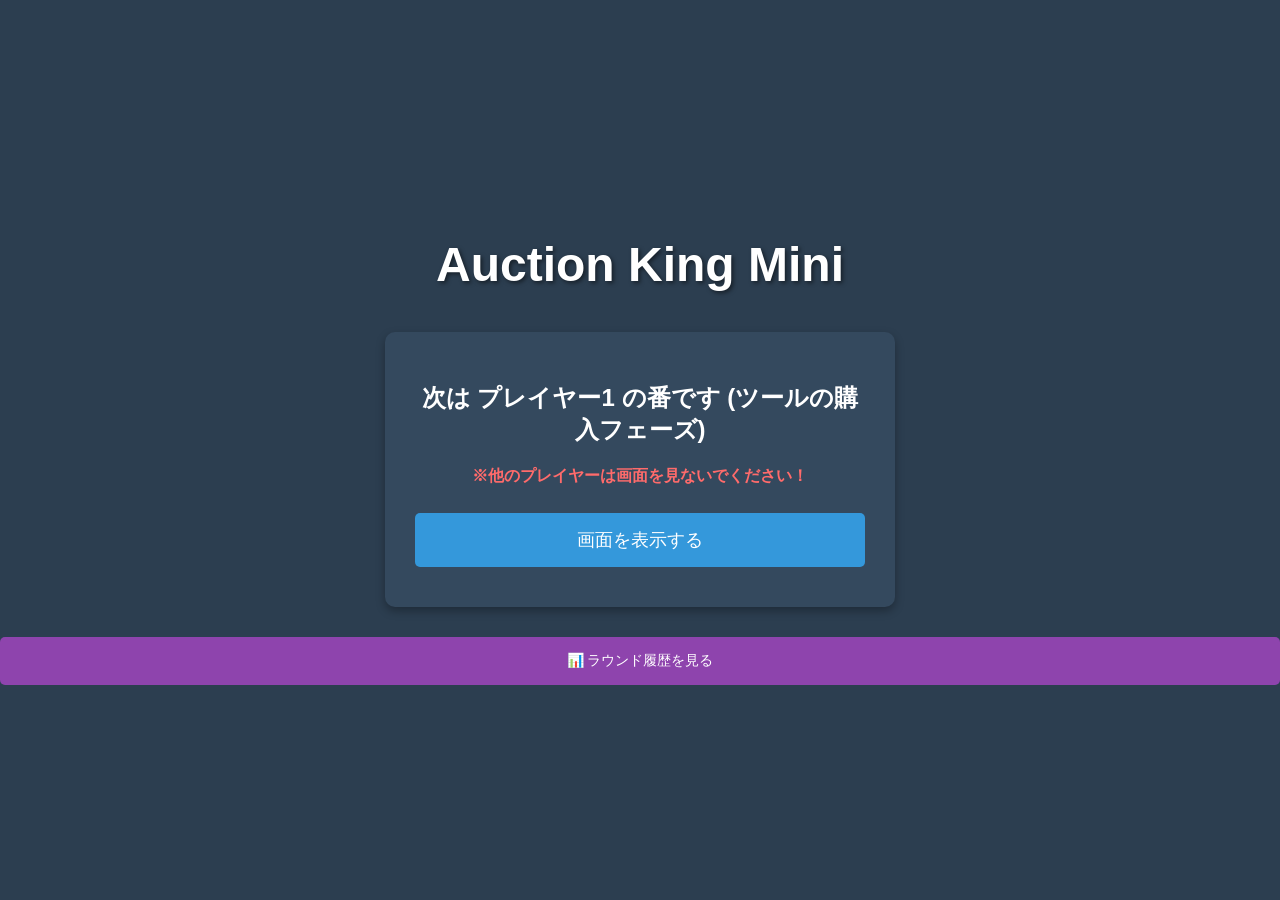
<file: auction/index.html>
<!DOCTYPE html>
<html lang="ja">
<head>
    <meta charset="UTF-8">
    <meta name="viewport" content="width=device-width, initial-scale=1.0">
    <title>オークションキング・プロトタイプ</title>
    <link rel="stylesheet" href="style.css">
</head>
<body>

    <h1>Auction King Mini</h1>

    <div id="screen-shop" class="card hidden" style="max-width: 600px;">
        <h2 id="shop-title">ツール購入フェーズ</h2>
        <p id="shop-budget" style="font-size: 1.2em; color: #2ecc71; font-weight: bold;">現在の予算: $--</p>
        <p style="font-size: 12px; color: #666; margin-bottom: 20px;">※最大3つまで所持できます（1ラウンドに使えるのは1つだけ）</p>

        <div style="display: flex; flex-direction: column; gap: 15px; text-align: left;">
            
            <details open style="background: #f8f9fa; border-radius: 8px; border-left: 5px solid #3498db; overflow: hidden;">
                <summary style="padding: 15px; font-size: 16px; color: #2980b9; font-weight: bold; cursor: pointer; outline: none;">
                    📐 サイズスキャナー（形状の特定）
                </summary>
                <div id="shop-cat-size" style="padding: 0 15px 15px 15px; display: grid; grid-template-columns: repeat(auto-fit, minmax(130px, 1fr)); gap: 10px;"></div>
            </details>

            <details style="background: #f8f9fa; border-radius: 8px; border-left: 5px solid #e67e22; overflow: hidden;">
                <summary style="padding: 15px; font-size: 16px; color: #d35400; font-weight: bold; cursor: pointer; outline: none;">
                    💎 レア度チェッカー（価値のヒント）
                </summary>
                <div id="shop-cat-rarity" style="padding: 0 15px 15px 15px; display: grid; grid-template-columns: repeat(auto-fit, minmax(130px, 1fr)); gap: 10px;"></div>
            </details>

            <details style="background: #f8f9fa; border-radius: 8px; border-left: 5px solid #9b59b6; overflow: hidden;">
                <summary style="padding: 15px; font-size: 16px; color: #8e44ad; font-weight: bold; cursor: pointer; outline: none;">
                    ⚙️ 特殊・高級ツール / ブラフ
                </summary>
                <div id="shop-cat-special" style="padding: 0 15px 15px 15px; display: grid; grid-template-columns: repeat(auto-fit, minmax(130px, 1fr)); gap: 10px;"></div>
            </details>

        </div>

        <hr style="margin: 25px 0;">
        <div id="shop-inventory-preview" style="font-size: 14px; margin-bottom: 15px; background: #000000; padding: 10px; border-radius: 5px;"></div>
        <button onclick="game.finishShopping()" class="btn btn-green" style="background: #27ae60; width: 100%; font-size: 18px; padding: 12px;">購入を終了して次の人へ</button>
    </div>

    <div id="screen-item" class="card hidden">
        <h2>今回競り合う倉庫</h2>
        <p><strong id="display-item-name">📦 商品を読み込み中...</strong></p>
        <p id="display-item-hint">中身の詳細は不明・平均価値 $5,000</p>
        <button id="btn-start-auction" class="btn btn-green" onclick="game.startAuction()">オークション開始！</button>
    </div>

    <div id="screen-pass" class="card hidden">
        <h2 id="pass-title">次は プレイヤーX の番です</h2>
        <p class="alert">※他のプレイヤーは画面を見ないでください！</p>
        <button id="btn-pass-action" class="btn btn-blue" onclick="game.showBidScreen()">画面を表示する</button>
    </div>

    <button class="btn btn-blue" onclick="game.toggleHistory(true)" style="background: #8e44ad; font-size: 14px; margin-bottom: 10px;">📊 ラウンド履歴を見る</button>

    <div id="screen-bid" class="card hidden">
        <h2 id="bid-title">プレイヤーX の入札</h2>
        <p id="bid-budget">予算: $--</p>
        
        <div style="background: #e9ecef; padding: 10px; border-radius: 5px; margin-bottom: 15px; text-align: left;">
            <span style="font-weight: bold; font-size: 12px; color: #555;">📋 倉庫の初期情報:</span>
            <p id="bid-initial-hint" style="margin: 5px 0 0 0; font-size: 14px; font-weight: bold; color: #2c3e50;"></p>
        </div>
        
        <button class="btn btn-blue" onclick="game.toggleEncyclopedia(true)" style="background: #17a2b8; font-size: 14px; margin-bottom: 10px;">📖 商品図鑑を見る</button>
        
        <div id="item-use-area" class="item-area"></div>
        <p id="item-effect-result" class="effect-result"></p>

        <span>$ </span><input type="number" id="bid-input" min="0"><br><br>
        <button class="btn btn-green" onclick="game.submitBid()">入札を確定する</button>
    </div>

    <div id="modal-history" class="hidden" style="position: fixed; top: 0; left: 0; width: 100%; height: 100%; background: rgba(0,0,0,0.8); z-index: 1000; overflow-y: auto;">
        <div class="card" style="margin-top: 50px; max-width: 600px;">
            <h2>📊 ラウンド履歴</h2>
            <div id="history-list" style="text-align: left; max-height: 60vh; overflow-y: auto; margin-bottom: 15px;">
                </div>
            <button onclick="game.toggleHistory(false)" style="background: #6c757d;">閉じる</button>
        </div>
    </div>

    <div id="modal-encyclopedia" class="hidden" style="position: fixed; top: 0; left: 0; width: 100%; height: 100%; background: rgba(0,0,0,0.8); z-index: 1000; overflow-y: auto;">
        <div class="card" style="margin-top: 50px; max-width: 500px;">
            <h2>商品図鑑</h2>
            <div id="encyclopedia-controls" style="margin-bottom: 15px; text-align: left;">
                <span style="font-size: 14px; font-weight: bold; margin-right: 5px;">絞り込み:</span>
                <div style="display: flex; flex-wrap: wrap; gap: 5px; margin-top: 5px;">
                    <button onclick="ui.renderEncyclopedia()">すべて</button>
                    <button onclick="ui.renderEncyclopedia(item => item.rarity === 'N')">ノーマル</button>
                    <button onclick="ui.renderEncyclopedia(item => item.rarity === 'R')">レア</button>
                    <button onclick="ui.renderEncyclopedia(item => item.rarity === 'SR')">スーパーレア</button>
                    <button onclick="ui.renderEncyclopedia(item => item.rarity === 'UR')">ウルトラレア</button>
                    <button onclick="ui.renderEncyclopedia(item => item.rarity === 'LR')">レジェンドレア</button>
                </div>
            </div>
            
            <div id="encyclopedia-list" style="text-align: left; max-height: 60vh; overflow-y: auto; border: 1px solid #ccc; padding: 10px; border-radius: 5px;">
                </div>
            <button onclick="game.toggleEncyclopedia(false)" style="background: #6c757d; margin-top: 20px;">閉じる</button>
        </div>
    </div>

    <div id="screen-result" class="card hidden">
        <h2 id="result-title">結果発表！</h2>
        <div id="result-details"></div>
        <button class="btn btn-blue" id="btn-result-action" onclick="game.reset()">次へ</button>
    </div>

    <div id="inventory-container"></div>

    <script src="data.js"></script>
    <script src="draw.js"></script>
    <script src="ui.js"></script>
    <script src="game.js"></script>
</body>
</html>
</file>
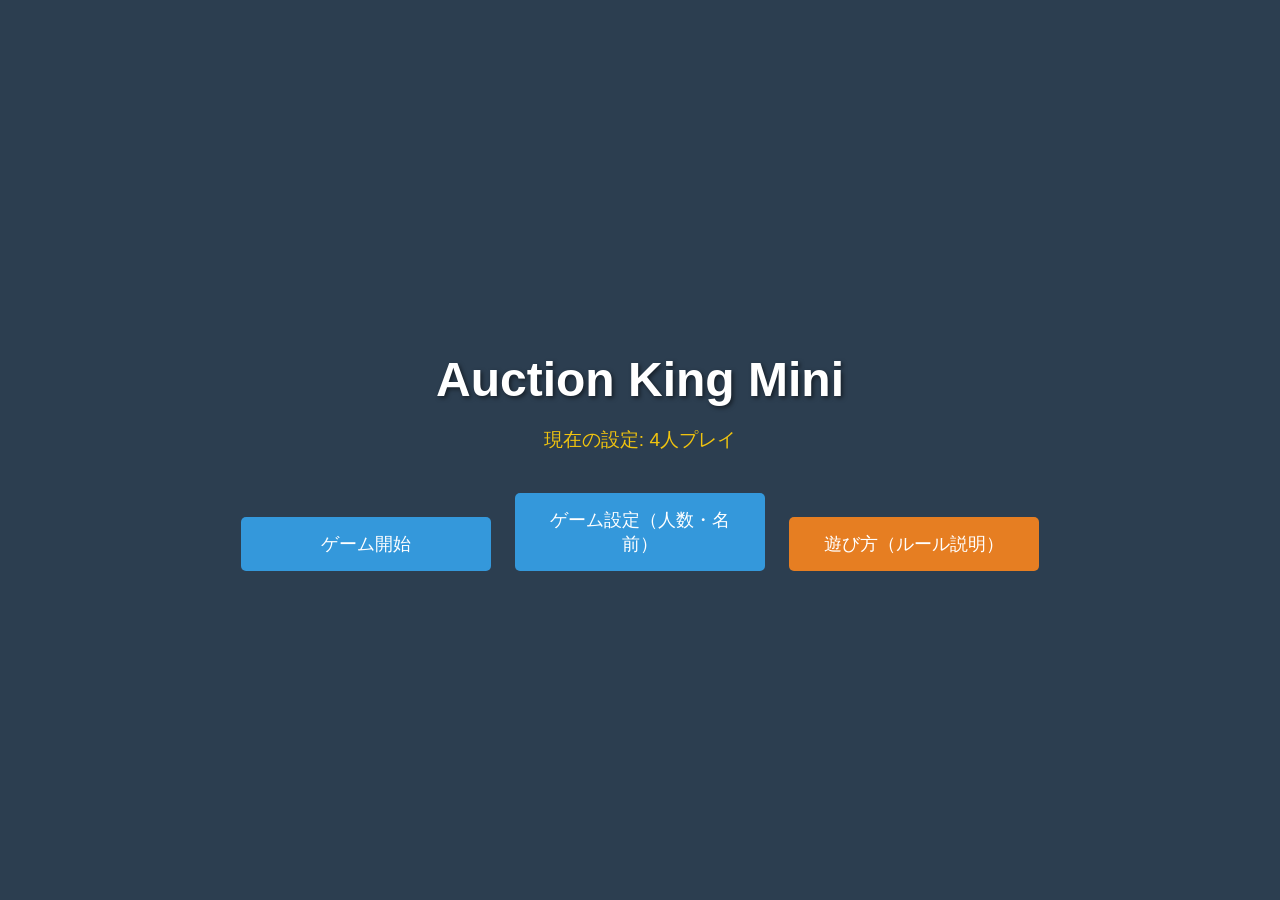
<file: auction/title.html>
<!DOCTYPE html>
<html lang="ja">
<head>
    <meta charset="UTF-8">
    <meta name="viewport" content="width=device-width, initial-scale=1.0">
    <title>オークションキング - タイトル</title>
    <style>
        body { 
            font-family: sans-serif; background: #2c3e50; color: white; 
            display: flex; flex-direction: column; align-items: center; 
            justify-content: center; min-height: 100vh; margin: 0; text-align: center;
        }
        h1 { font-size: 3em; margin-bottom: 20px; text-shadow: 2px 2px 4px rgba(0,0,0,0.5); }
        .status-text { font-size: 1.2em; margin-bottom: 30px; color: #f1c40f; }
        
        .menu-btn { 
            background: #3498db; color: white; border: none; padding: 15px 30px; 
            font-size: 18px; border-radius: 5px; cursor: pointer; margin: 10px; width: 250px; 
        }
        .menu-btn:hover { background: #2980b9; }
        
        .hidden { display: none !important; }
        
        /* 設定画面用のスタイル */
        #screen-settings {
            background: #34495e; padding: 30px; border-radius: 10px; box-shadow: 0 4px 10px rgba(0,0,0,0.3);
            max-width: 90%; width: 400px;
        }
        .setting-group { margin-bottom: 20px; text-align: left; }
        select, input[type="text"] {
            padding: 10px; font-size: 16px; border-radius: 5px; border: none; width: 100%; box-sizing: border-box; margin-top: 5px;
        }
        .save-btn { background: #2ecc71; width: 100%; margin: 10px 0 0 0; }
        .save-btn:hover { background: #27ae60; }
        .cancel-btn { background: #e74c3c; width: 100%; margin: 10px 0 0 0; }
        .cancel-btn:hover { background: #c0392b; }
    </style>
</head>
<body>

    <div id="screen-main">
        <h1>Auction King Mini</h1>
        <p id="game-status" class="status-text">現在の設定: 4人プレイ</p>

        <button class="menu-btn" onclick="startGame()">ゲーム開始</button>
        <button class="menu-btn" onclick="showSettingsScreen()">ゲーム設定（人数・名前）</button>
        <button class="menu-btn" onclick="location.href='tutorial.html'" style="background: #e67e22;">遊び方（ルール説明）</button>
    </div>

    <div id="screen-settings" class="hidden">
        <h2>ゲーム設定</h2>
        
        <div class="setting-group">
            <label>プレイ人数（2〜6人）:</label>
            <select id="player-count-select" onchange="generateNameInputs()">
                <option value="2">2人</option>
                <option value="3">3人</option>
                <option value="4" selected>4人</option>
                <option value="5">5人</option>
                <option value="6">6人</option>
            </select>
        </div>

        <div id="name-inputs-container" class="setting-group">
            </div>
        
        <div class="setting-group">
            <label>1つの倉庫に対する競りの最大回数:</label><br>
            <input type="number" id="max-bidding-rounds-input" min="1" max="10" value="3" style="width: 80px;"> 回
        </div>

        <div class="setting-group">
            <label>強制落札の倍率設定:</label><br>
            ラウンド1: <input type="number" id="multiplier-round-1" step="0.1" value="2.0" style="width: 80px;"> 倍<br>
            ラウンド2: <input type="number" id="multiplier-round-2" step="0.1" value="1.5" style="width: 80px;"> 倍<br>
            ラウンド3: <input type="number" id="multiplier-round-3" step="0.1" value="1.2" style="width: 80px;"> 倍<br>
            ラウンド4: <input type="number" id="multiplier-round-4" step="0.1" value="1.1" style="width: 80px;"> 倍<br>
        </div>
        <button class="menu-btn save-btn" onclick="saveSettings()">設定を保存して戻る</button>
        <button class="menu-btn cancel-btn" onclick="hideSettingsScreen()">キャンセル</button>
    </div>

    <script>
        // ページ読み込み時に保存された設定を反映
        window.onload = function() {
            updateStatusText();
        };

        function startGame() {
            location.href = 'index.html';
        }

        function updateStatusText() {
            const count = localStorage.getItem('auction_player_count') || 4;
            document.getElementById('game-status').innerText = `現在の設定: ${count}人プレイ`;
        }

        function showSettingsScreen() {
            document.getElementById('screen-main').classList.add('hidden');
            document.getElementById('screen-settings').classList.remove('hidden');
            
            // 保存されている人数をセレクトボックスに反映
            const savedCount = localStorage.getItem('auction_player_count') || 4;
            document.getElementById('player-count-select').value = savedCount;
            
            // 人数に合わせて入力欄を生成
            generateNameInputs();

            // ★追加：競りの最大回数の読み込み（デフォルトは3）
            const savedMaxBids = localStorage.getItem('auction_max_bidding_rounds') || 3;
            document.getElementById('max-bidding-rounds-input').value = savedMaxBids;

            // ★追加：保存されている倍率を読み込んで入力欄にセットする
            const savedMultipliersJson = localStorage.getItem('auction_buyout_multipliers');
            // 保存データがあればそれを使い、なければデフォルト値にする
            const multipliers = savedMultipliersJson ? JSON.parse(savedMultipliersJson) : {1: 2.0, 2: 1.5, 3: 1.2, 4: 1.1};
            
            document.getElementById('multiplier-round-1').value = multipliers[1];
            document.getElementById('multiplier-round-2').value = multipliers[2];
            document.getElementById('multiplier-round-3').value = multipliers[3];
            document.getElementById('multiplier-round-4').value = multipliers[4];
        }

        function hideSettingsScreen() {
            document.getElementById('screen-settings').classList.add('hidden');
            document.getElementById('screen-main').classList.remove('hidden');
        }

        // 人数分の名前入力欄を自動で作る処理
        function generateNameInputs() {
            const count = parseInt(document.getElementById('player-count-select').value, 10);
            const container = document.getElementById('name-inputs-container');
            container.innerHTML = '<label>プレイヤー名:</label><br>';

            // 保存されている名前のリストを読み込む
            const savedNamesJson = localStorage.getItem('auction_player_names');
            let savedNames = savedNamesJson ? JSON.parse(savedNamesJson) : [];

            for (let i = 0; i < count; i++) {
                const defaultName = savedNames[i] || `プレイヤー${i + 1}`;
                container.innerHTML += `<input type="text" id="name-input-${i}" value="${defaultName}" placeholder="プレイヤー${i + 1}の名前"><br>`;
            }
        }

        // 設定をローカルストレージに保存する処理
        function saveSettings() {
            const count = parseInt(document.getElementById('player-count-select').value, 10);
            let names = [];

            // 入力された名前を配列（リスト）にまとめる
            for (let i = 0; i < count; i++) {
                let inputVal = document.getElementById(`name-input-${i}`).value.trim();
                if (inputVal === "") inputVal = `プレイヤー${i + 1}`; // 空欄ならデフォルト名
                names.push(inputVal);
            }

            // localStorage に人数と名前のリストを保存
            localStorage.setItem('auction_player_count', count);
            localStorage.setItem('auction_player_names', JSON.stringify(names));

            // ★追加：競りの最大回数の保存
            const maxBids = parseInt(document.getElementById('max-bidding-rounds-input').value, 10) || 3;
            localStorage.setItem('auction_max_bidding_rounds', maxBids);

            // ★追加：入力された倍率を取得して保存する
            // parseFloatで数値に変換。空欄などでエラーになった場合はデフォルト値を入れる
            const newMultipliers = {
                1: parseFloat(document.getElementById('multiplier-round-1').value) || 2.0,
                2: parseFloat(document.getElementById('multiplier-round-2').value) || 1.5,
                3: parseFloat(document.getElementById('multiplier-round-3').value) || 1.2,
                4: parseFloat(document.getElementById('multiplier-round-4').value) || 1.1
            };
            localStorage.setItem('auction_buyout_multipliers', JSON.stringify(newMultipliers));

            updateStatusText();
            hideSettingsScreen();
        }
    </script>
</body>
</html>
</file>
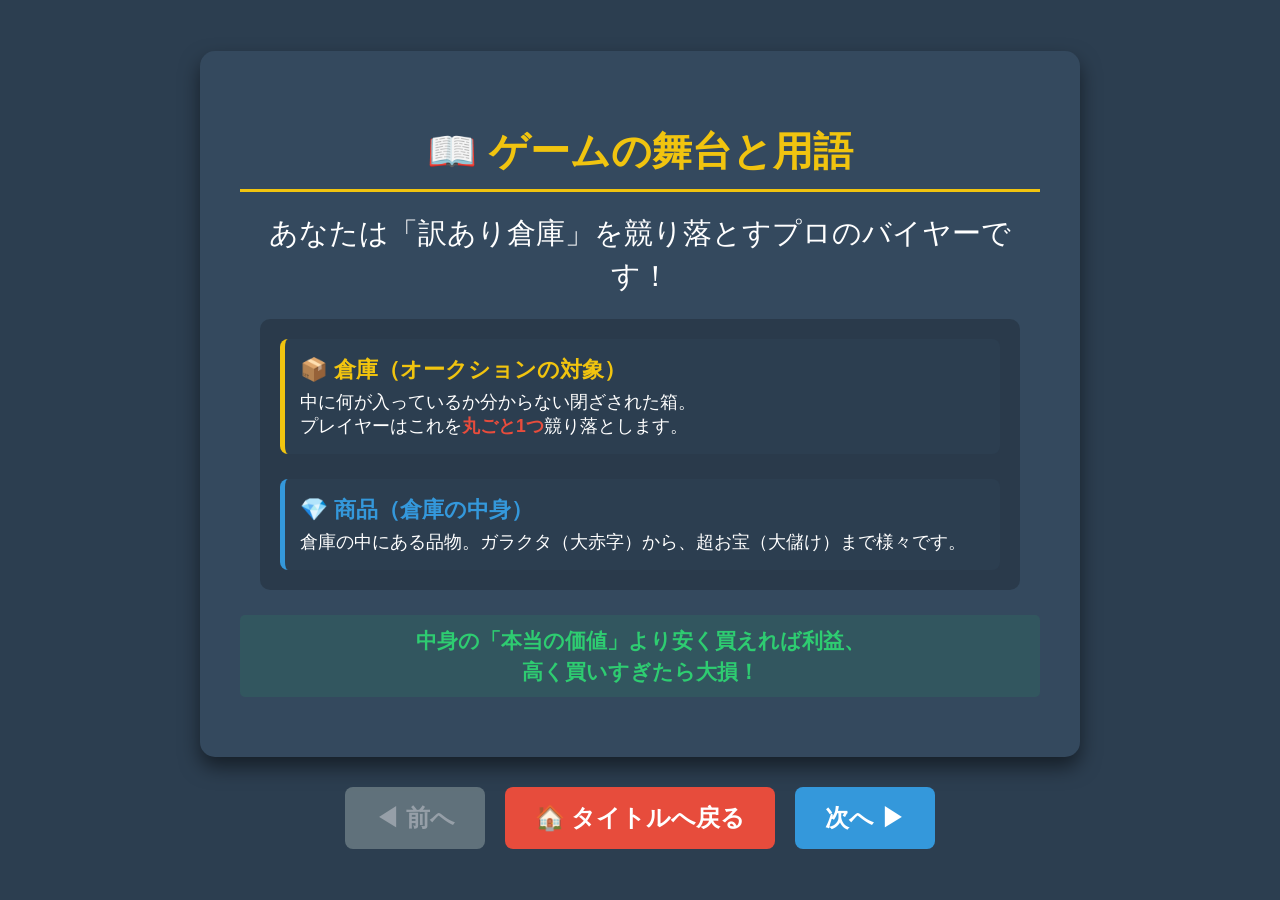
<file: auction/tutorial.html>
<!DOCTYPE html>
<html lang="ja">
<head>
    <meta charset="UTF-8">
    <meta name="viewport" content="width=device-width, initial-scale=1.0">
    <title>遊び方 - オークションキング</title>
    <style>
        body { 
            font-family: sans-serif; background: #2c3e50; color: white; 
            display: flex; flex-direction: column; align-items: center; 
            justify-content: center; min-height: 100vh; margin: 0; text-align: center;
        }
        
        /* スライド領域のスタイル */
        #slide-container {
            background: #34495e; padding: 40px; border-radius: 15px; 
            box-shadow: 0 10px 20px rgba(0,0,0,0.5);
            width: 90%; max-width: 800px; min-height: 60vh;
            display: flex; flex-direction: column; justify-content: center;
        }

        .slide { display: none; }
        .slide.active { display: block; animation: fadeIn 0.4s ease-in-out; }

        @keyframes fadeIn {
            from { opacity: 0; transform: translateY(10px); }
            to { opacity: 1; transform: translateY(0); }
        }

        /* 文字やアイコンのスタイル（大画面・複数人向けに巨大化） */
        h2 { font-size: 2.5em; margin-bottom: 20px; color: #f1c40f; border-bottom: 3px solid #f1c40f; padding-bottom: 10px; }
        p { font-size: 1.8em; line-height: 1.5; margin: 20px 0; }
        .icon { font-size: 3em; margin: 10px; display: inline-block; }
        
        /* 強調用のカラークラス */
        .text-gold { color: #f1c40f; font-weight: bold; }
        .text-blue { color: #3498db; font-weight: bold; }
        .text-red { color: #e74c3c; font-weight: bold; }
        .text-green { color: #2ecc71; font-weight: bold; }

        /* コントロールボタン群 */
        #controls { margin-top: 30px; display: flex; gap: 20px; justify-content: center; flex-wrap: wrap; }
        button {
            padding: 15px 30px; font-size: 1.5em; font-weight: bold; border: none; border-radius: 8px; cursor: pointer; color: white;
        }
        .btn-prev { background: #7f8c8d; }
        .btn-next { background: #3498db; }
        .btn-title { background: #e74c3c; }
        button:disabled { background: #95a5a6; opacity: 0.5; cursor: not-allowed; }
    </style>
</head>
<body>

    <div id="slide-container">
        
        <div class="slide active" id="slide-1">
            <h2>📖 ゲームの舞台と用語</h2>
            <p>あなたは「訳あり倉庫」を競り落とすプロのバイヤーです！</p>
            
            <div style="background: rgba(0,0,0,0.2); padding: 20px; border-radius: 10px; margin-top: 20px; text-align: left; width: 90%; margin-left: auto; margin-right: auto;">
                <div style="margin-bottom: 25px; background: #2c3e50; padding: 15px; border-radius: 8px; border-left: 5px solid #f1c40f;">
                    <strong style="font-size: 1.4em; color: #f1c40f;">📦 倉庫（オークションの対象）</strong><br>
                    <span style="font-size: 1.1em; line-height: 1.4; display: inline-block; margin-top: 5px;">
                        中に何が入っているか分からない閉ざされた箱。<br>
                        プレイヤーはこれを<span class="text-red">丸ごと1つ</span>競り落とします。
                    </span>
                </div>
                
                <div style="background: #2c3e50; padding: 15px; border-radius: 8px; border-left: 5px solid #3498db;">
                    <strong style="font-size: 1.4em; color: #3498db;">💎 商品（倉庫の中身）</strong><br>
                    <span style="font-size: 1.1em; line-height: 1.4; display: inline-block; margin-top: 5px;">
                        倉庫の中にある品物。ガラクタ（大赤字）から、超お宝（大儲け）まで様々です。
                    </span>
                </div>
            </div>

            <p style="font-size: 1.3em; color: #2ecc71; margin-top: 25px; font-weight: bold; background: #27ae6022; padding: 10px; border-radius: 5px;">
                中身の「本当の価値」より安く買えれば利益、<br>高く買いすぎたら大損！
            </p>
        </div>

        <div class="slide" id="slide-2">
            <h2>🏆 ゲームの目的と流れ</h2>
            <p>全員が同じ <strong>「初期資金」</strong> を持った状態でスタート！<br>
            最終的に<span class="text-gold">「一番お金を増やした人」</span>の勝利です。</p>

            <div style="background: rgba(0,0,0,0.2); padding: 20px; border-radius: 10px; margin-top: 20px;">
                <h3 style="margin-top: 0; color: #ecf0f1; font-size: 1.5em;">🔄 1ラウンドの進行ステップ</h3>
                
                <div style="display: flex; flex-direction: column; gap: 15px; text-align: left; width: 90%; margin: 0 auto;">
                    
                    <div style="background: #2c3e50; padding: 15px 20px; border-left: 8px solid #3498db; border-radius: 5px; box-shadow: 0 4px 6px rgba(0,0,0,0.3);">
                        <strong style="font-size: 1.3em;">① ツール購入</strong> 🛒<br>
                        <span style="font-size: 0.9em; color: #bdc3c7;">手持ちの資金を使って、箱の中身を探る「お助けアイテム」を買う</span>
                    </div>

                    <div style="background: #2c3e50; padding: 15px 20px; border-left: 8px solid #e67e22; border-radius: 5px; box-shadow: 0 4px 6px rgba(0,0,0,0.3);">
                        <strong style="font-size: 1.3em;">② 入札（オークション）</strong> 🔨<br>
                        <span style="font-size: 0.9em; color: #bdc3c7;">ツールを使って中身の価値を推理し、全員一斉に「非公開」で買値を出す</span>
                    </div>

                    <div style="background: #2c3e50; padding: 15px 20px; border-left: 8px solid #2ecc71; border-radius: 5px; box-shadow: 0 4px 6px rgba(0,0,0,0.3);">
                        <strong style="font-size: 1.3em;">③ 結果発表・精算</strong> 📦<br>
                        <span style="font-size: 0.9em; color: #bdc3c7;">一番高い金額を出した人が落札！中身を即座に売却し、黒字か赤字かが決まる</span>
                    </div>

                </div>
            </div>
            
            <p style="font-size: 1.2em; color: #95a5a6; margin-top: 20px;">このステップを繰り返し、最終ラウンド終了時の所持金で順位を競います。</p>
        </div>

        <div class="slide" id="slide-3">
            <h2>📦 商品の価値とマス目</h2>
            <p>商品の価値は<strong>「マスの数」</strong>と<strong>「色（レア度）」</strong>で決まります！</p>
            <p style="font-size: 1.2em; color: #bdc3c7;">基本は 1マス = 約$100</p>

            <div style="display: flex; justify-content: space-around; align-items: flex-end; margin-top: 40px; flex-wrap: wrap; gap: 20px;">

                <div style="text-align: center;">
                    <div style="display: grid; grid-template-columns: repeat(2, 40px); grid-template-rows: repeat(1, 40px); width: 80px; height: 40px; margin: 0 auto 15px auto;">
                        <div style="background-color: #bdc3c7; border: 2px solid rgba(0,0,0,0.5); box-sizing: border-box;"></div>
                        <div style="background-color: #bdc3c7; border: 2px solid rgba(0,0,0,0.5); box-sizing: border-box;"></div>
                    </div>
                    <strong style="color: #bdc3c7; font-size: 1.3em;">ノーマル</strong><br>
                    <span style="font-size: 1.1em; line-height: 1.4; display: inline-block; margin-top: 5px;">ヨコ2×タテ1<br>価値: 約$200</span>
                </div>

                <div style="text-align: center;">
                    <div style="display: grid; grid-template-columns: repeat(2, 40px); grid-template-rows: repeat(2, 40px); width: 80px; height: 80px; margin: 0 auto 15px auto;">
                        <div style="background-color: #3498db; border: 2px solid rgba(0,0,0,0.5); box-sizing: border-box;"></div>
                        <div style="background-color: #3498db; border: 2px solid rgba(0,0,0,0.5); box-sizing: border-box;"></div>
                        <div style="background-color: #3498db; border: 2px solid rgba(0,0,0,0.5); box-sizing: border-box;"></div>
                        <div style="background-color: #3498db; border: 2px solid rgba(0,0,0,0.5); box-sizing: border-box;"></div>
                    </div>
                    <strong style="color: #3498db; font-size: 1.3em;">レア (青)</strong><br>
                    <span style="font-size: 1.1em; line-height: 1.4; display: inline-block; margin-top: 5px;">ヨコ2×タテ2<br>価値: 約$800〜</span>
                </div>

                <div style="text-align: center;">
                    <div style="display: grid; grid-template-columns: repeat(1, 40px); grid-template-rows: repeat(1, 40px); width: 40px; height: 40px; margin: 0 auto 15px auto;">
                        <div style="background-color: #f1c40f; border: 2px solid rgba(0,0,0,0.5); box-sizing: border-box;"></div>
                    </div>
                    <strong style="color: #f1c40f; font-size: 1.3em;">スーパーレア (金)</strong><br>
                    <span style="font-size: 1.1em; line-height: 1.4; display: inline-block; margin-top: 5px;">たった1マスでも...<br>価値: <span class="text-red">$1500!?</span></span>
                </div>

            </div>

            <p style="font-size: 1.2em; margin-top: 40px; background: #c0392b; display: inline-block; padding: 15px 25px; border-radius: 8px; box-shadow: 0 4px 6px rgba(0,0,0,0.3);">
                ⚠️ 倉庫の中は<strong>「複数の商品」がパズルみたいに</strong>詰まっています！
            </p>
        </div>

        <div class="slide" id="slide-4">
            <h2>🔨 入札の基本ルール</h2>
            <div class="icon">🤫 💵</div>
            <p>入札は全員一斉に、他の人には見えない<strong>「非公開」</strong>で行います。</p>
            
            <div style="display: flex; justify-content: center; gap: 20px; margin-top: 30px;">
                <div style="background: #2c3e50; padding: 20px; border-radius: 10px; text-align: center; width: 120px;">
                    <div style="font-size: 2em; margin-bottom: 10px;">👤</div>
                    <div>Aさん</div>
                    <div class="text-blue" style="font-size: 1.5em; margin-top: 10px;">$500</div>
                </div>
                <div style="background: #27ae60; padding: 20px; border-radius: 10px; text-align: center; width: 120px; box-shadow: 0 0 15px #2ecc71; border: 2px solid #f1c40f;">
                    <div style="font-size: 2em; margin-bottom: 10px;">👑</div>
                    <div style="font-weight: bold;">Bさん</div>
                    <div class="text-gold" style="font-size: 1.5em; margin-top: 10px;">$800</div>
                    <div style="color: #fff; font-size: 0.8em; margin-top: 5px;">落札！</div>
                </div>
                <div style="background: #2c3e50; padding: 20px; border-radius: 10px; text-align: center; width: 120px;">
                    <div style="font-size: 2em; margin-bottom: 10px;">👤</div>
                    <div>Cさん</div>
                    <div class="text-blue" style="font-size: 1.5em; margin-top: 10px;">$300</div>
                </div>
            </div>
            <p style="font-size: 1.3em; margin-top: 30px;">
                一番高い金額（最高額）を出した人が、<br>その倉庫を<span class="text-green">丸ごとゲット</span>します！
            </p>
        </div>

        <div class="slide" id="slide-5">
            <h2>💥 恐怖の「バッティング（流札）」</h2>
            <p>しかし！もし<strong>「最高額が他の人と同じ」</strong>だった場合...</p>

            <div style="display: flex; justify-content: center; gap: 20px; margin-top: 30px; position: relative;">
                <div style="position: absolute; top: 35%; left: 50%; transform: translate(-50%, -50%); font-size: 5em; z-index: 10; text-shadow: 0 0 20px red;">⚡️</div>
                
                <div style="background: #c0392b; padding: 20px; border-radius: 10px; text-align: center; width: 120px; opacity: 0.8;">
                    <div style="font-size: 2em; margin-bottom: 10px;">😱</div>
                    <div>Aさん</div>
                    <div class="text-gold" style="font-size: 1.5em; margin-top: 10px;">$800</div>
                </div>
                <div style="background: #c0392b; padding: 20px; border-radius: 10px; text-align: center; width: 120px; opacity: 0.8;">
                    <div style="font-size: 2em; margin-bottom: 10px;">😱</div>
                    <div>Bさん</div>
                    <div class="text-gold" style="font-size: 1.5em; margin-top: 10px;">$800</div>
                </div>
                <div style="background: #2c3e50; padding: 20px; border-radius: 10px; text-align: center; width: 120px;">
                    <div style="font-size: 2em; margin-bottom: 10px;">👤</div>
                    <div>Cさん</div>
                    <div class="text-blue" style="font-size: 1.5em; margin-top: 10px;">$300</div>
                </div>
            </div>

            <p style="font-size: 1.3em; margin-top: 30px; color: #e74c3c; font-weight: bold; background: #2c3e50; display: inline-block; padding: 15px; border-radius: 8px;">
                競り合いが過熱しすぎたとして取引は「破談」に！<br>
                全員、倉庫の中身を一切もらえません！
            </p>
            <p style="font-size: 1.1em; color: #bdc3c7;">
                ※「相手と被らないギリギリのライン」を狙う心理戦が重要です。
            </p>
        </div>

       <div class="slide" id="slide-6">
            <h2>⚙️ ツールを使った情報戦</h2>
            <p>資金を使って<strong>「ツール」</strong>を買い、有利にオークションを進めましょう！</p>

            <div style="display: flex; flex-direction: column; gap: 15px; width: 90%; margin: 20px auto 0 auto; text-align: left;">
                
                <div style="background: #2c3e50; padding: 15px 20px; border-left: 8px solid #3498db; border-radius: 5px; box-shadow: 0 4px 6px rgba(0,0,0,0.3);">
                    <strong style="font-size: 1.3em; color: #3498db;">📐 サイズスキャナー系</strong><br>
                    <span style="font-size: 1em; color: #ecf0f1;">「ヨコ2マスの商品があるか？」など、<span class="text-gold">商品の大きさや形</span>をこっそり調べます。</span>
                </div>

                <div style="background: #2c3e50; padding: 15px 20px; border-left: 8px solid #e67e22; border-radius: 5px; box-shadow: 0 4px 6px rgba(0,0,0,0.3);">
                    <strong style="font-size: 1.3em; color: #e67e22;">💎 レア度チェッカー系</strong><br>
                    <span style="font-size: 1em; color: #ecf0f1;">「金色のマスはあるか？」など、<span class="text-gold">高額なレア商品が眠っているか</span>を判別します。</span>
                </div>

                <div style="background: #2c3e50; padding: 15px 20px; border-left: 8px solid #9b59b6; border-radius: 5px; box-shadow: 0 4px 6px rgba(0,0,0,0.3);">
                    <strong style="font-size: 1.3em; color: #9b59b6;">🎭 特殊・ブラフ系</strong><br>
                    <span style="font-size: 1em; color: #ecf0f1;">自分の公開入札額にウソの金額を表示させて周りをビビらせるなど、<span class="text-red">盤外戦術</span>を仕掛けます。</span>
                </div>

            </div>

            <p style="font-size: 1.1em; color: #bdc3c7; margin-top: 25px; line-height: 1.5;">
                ※「誰がツールを使ったか」は後から全員にバレます。<br>
                <strong>「あいつ、レア度を調べたってことはお宝があるのか…？」</strong><br>
                と、他人の行動から推理することも重要です！
            </p>
        </div>

        <div class="slide" id="slide-7">
            <h2>💡 勝利のための「駆け引き」ヒント</h2>
            <p>ルールを理解したら、次はこのテクニックを使いこなしましょう！</p>

            <div style="display: flex; flex-direction: column; gap: 15px; width: 95%; margin: 20px auto 0 auto; text-align: left;">
                
                <div style="background: #2c3e50; padding: 15px 20px; border-left: 8px solid #f1c40f; border-radius: 5px;">
                    <strong style="font-size: 1.3em; color: #f1c40f;">① 端数でズラせ！</strong><br>
                    <span style="font-size: 1em; color: #ecf0f1;">「$500」や「$1000」などキリの良い数字は被って流札になりやすいです。<span class="text-gold">「$501」や「$1010」</span>など、あえて少しズラすのがプロの技！</span>
                </div>

                <div style="background: #2c3e50; padding: 15px 20px; border-left: 8px solid #2ecc71; border-radius: 5px;">
                    <strong style="font-size: 1.3em; color: #2ecc71;">② 他人のツールにタダ乗りしろ！</strong><br>
                    <span style="font-size: 1em; color: #ecf0f1;">ツールを使っていないのに、<span class="text-green">誰かが急に強気な入札</span>をしてきたら…？「あいつはお宝を見つけたんだな」と推理して横取りしましょう！</span>
                </div>

                <div style="background: #2c3e50; padding: 15px 20px; border-left: 8px solid #e74c3c; border-radius: 5px;">
                    <strong style="font-size: 1.3em; color: #e74c3c;">③ 罠を張って自爆させろ！</strong><br>
                    <span style="font-size: 1em; color: #ecf0f1;">中身がガラクタだと分かったら、<span class="text-red">偽装入札で高額なウソの金額</span>を提示しましょう。焦ったライバルが高値でガラクタを買って大赤字になります。</span>
                </div>

            </div>
            
            <p style="font-size: 1.3em; margin-top: 25px; color: #f1c40f; font-weight: bold;">
                さあ、オークションの準備はできましたか？
            </p>
        </div>

    </div>

    <div id="controls">
        <button class="btn-prev" id="btn-prev" onclick="changeSlide(-1)" disabled>◀ 前へ</button>
        <button class="btn-title" onclick="location.href='title.html'">🏠 タイトルへ戻る</button>
        <button class="btn-next" id="btn-next" onclick="changeSlide(1)">次へ ▶</button>
    </div>

    <script>
        let currentSlide = 1;
        const totalSlides = 7; // スライドを増やした場合はこの数字を変更する

        function changeSlide(direction) {
            // 現在のスライドを非表示にする
            document.getElementById(`slide-${currentSlide}`).classList.remove('active');
            
            // スライド番号を更新
            currentSlide += direction;
            
            // 新しいスライドを表示する
            document.getElementById(`slide-${currentSlide}`).classList.add('active');
            
            // ボタンの有効/無効を切り替える
            document.getElementById('btn-prev').disabled = (currentSlide === 1);
            
            if (currentSlide === totalSlides) {
                document.getElementById('btn-next').style.display = 'none';
            } else {
                document.getElementById('btn-next').style.display = 'block';
            }
        }
    </script>
</body>
</html>
</file>
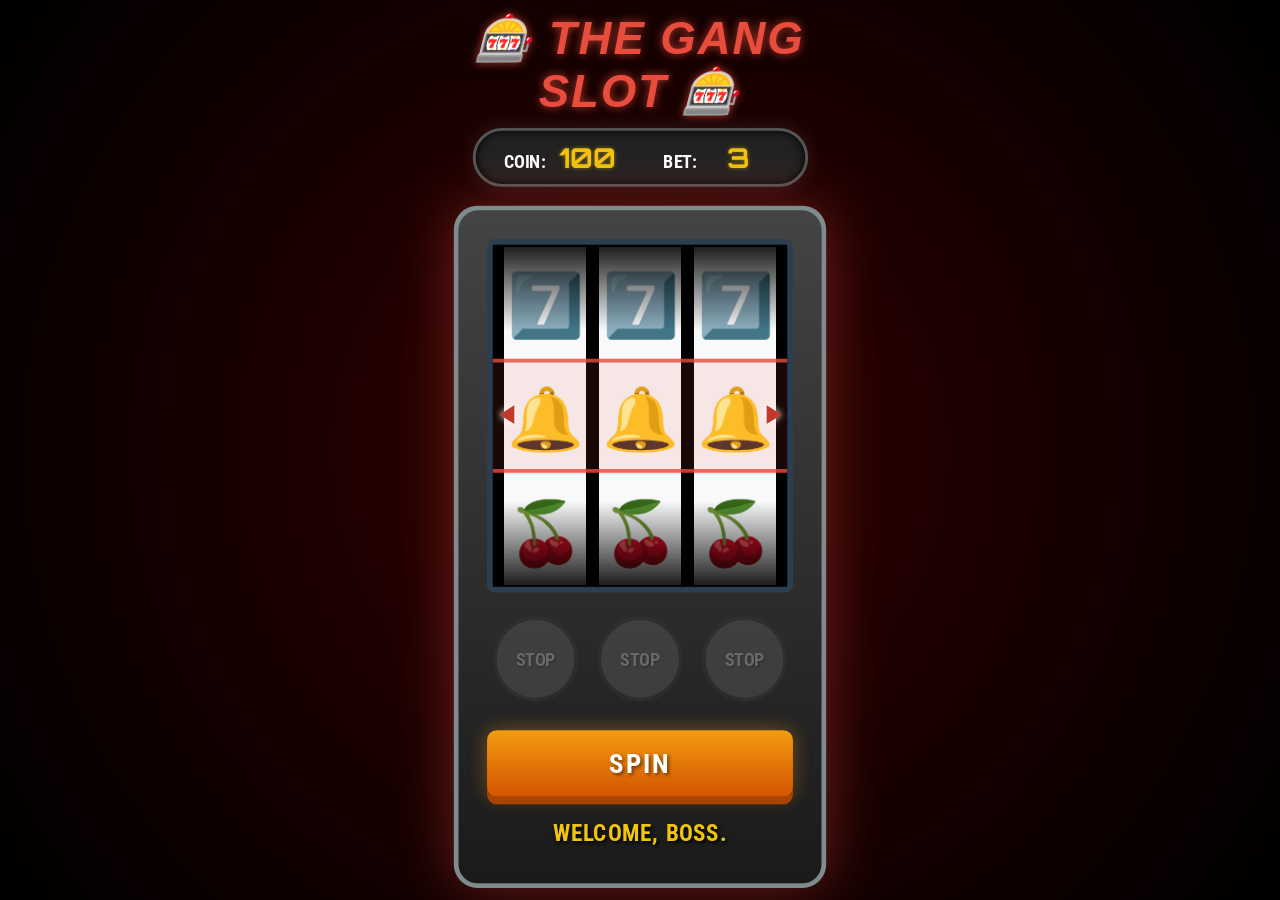
<file: slot/gmn_slot.html>
<!DOCTYPE html>
<html lang="ja">
<head>
    <meta charset="UTF-8">
    <meta name="viewport" content="width=device-width, initial-scale=1.0, maximum-scale=1.0, user-scalable=no, viewport-fit=cover">
    
    <meta name="apple-mobile-web-app-capable" content="yes">
    <meta name="apple-mobile-web-app-status-bar-style" content="black-translucent">
    <meta name="apple-mobile-web-app-title" content="GANG SLOT">
    
    <meta name="mobile-web-app-capable" content="yes">
    <meta name="theme-color" content="#000000">

    <title>THE GANG SLOT v5.0 - Enhanced</title>
    <link href="https://fonts.googleapis.com/css2?family=Orbitron:wght@700&family=Roboto+Condensed:wght@400;700&display=swap" rel="stylesheet">

    <style>
        /* ここから下の style は元のままでOKですが、bodyに1つだけ追加があります */
        :root {
            --main-gold: #f1c40f;
            --main-red: #c0392b;
            --font-digital: 'Orbitron', sans-serif;
            --font-ui: 'Roboto Condensed', sans-serif;
        }

        body {
            font-family: var(--font-ui);
            background-color: #000;
            color: #fff;
            text-align: center;
            height: 100vh;
            /* モダンブラウザ向けに動的な高さ指定を追加 */
            height: 100dvh; 
            width: 100vw;
            margin: 0;
            overflow: hidden;
            background: radial-gradient(circle, #330000 0%, #000000 100%);
            display: flex;
            align-items: center;
            justify-content: center;
            /* ノッチ対応 */
            padding: env(safe-area-inset-top) env(safe-area-inset-right) env(safe-area-inset-bottom) env(safe-area-inset-left);
        }

        #game-container {
            width: 480px;
            height: 850px;
            display: flex;
            flex-direction: column;
            align-items: center;
            justify-content: center;
            transform-origin: center center;
            opacity: 0; 
            transition: opacity 0.5s;
            position: relative;
            z-index: 10;
        }

        /* パーティクル用キャンバス */
        #particle-canvas {
            position: absolute;
            top: 0;
            left: 0;
            width: 100vw;
            height: 100vh;
            pointer-events: none;
            z-index: 20;
        }

        /* アニメーション類 */
        @keyframes screen-shake {
            0% { transform: translate(0, 0) rotate(0deg); }
            10% { transform: translate(-10px, -10px) rotate(-1deg); }
            30% { transform: translate(-10px, 5px) rotate(0deg); }
            50% { transform: translate(-5px, 5px) rotate(-1deg); }
            70% { transform: translate(-10px, 10px) rotate(1deg); }
            90% { transform: translate(-5px, 5px) rotate(0deg); }
            100% { transform: translate(0, 0) rotate(0deg); }
        }
        .quake-active { animation: screen-shake 0.8s ease-out; }

        @keyframes window-rumble {
             0% { transform: translate(0, 0); }
             25% { transform: translate(-2px, 2px); }
             75% { transform: translate(2px, -2px); }
             100% { transform: translate(0, 0); }
         }
         .rumble-active { animation: window-rumble 0.1s linear infinite; }

        /* リーチ演出用アニメーション */
        @keyframes reach-glow {
            0% { box-shadow: 0 0 10px #ff0000, inset 0 0 10px #ff0000; border-color: #ff0000; }
            50% { box-shadow: 0 0 30px #ff0000, inset 0 0 30px #ff0000; border-color: #fff; }
            100% { box-shadow: 0 0 10px #ff0000, inset 0 0 10px #ff0000; border-color: #ff0000; }
        }

        h1 { 
            color: #e74c3c; 
            text-shadow: 0 0 10px #c0392b, 0 0 20px #000; 
            margin-bottom: 10px; 
            font-style: italic;
            font-family: 'Impact', sans-serif; 
            letter-spacing: 2px;
            font-size: 3rem;
            margin-top: 0;
        }
        
        .status-board {
            background: #222;
            padding: 10px 30px;
            border-radius: 50px;
            margin-bottom: 20px;
            border: 3px solid #555;
            display: flex;
            gap: 40px;
            font-size: 1.2rem;
            box-shadow: 0 0 20px rgba(255, 255, 255, 0.1), inset 0 0 10px #000;
            font-weight: bold;
        }
        .val { 
            color: var(--main-gold); 
            font-family: var(--font-digital); 
            font-size: 1.8rem;
            text-shadow: 0 0 5px rgba(241, 196, 15, 0.5);
            min-width: 80px;
            display: inline-block;
        }

        .slot-machine {
            background: linear-gradient(180deg, #444, #1a1a1a);
            padding: 30px;
            border-radius: 25px;
            box-shadow: 0 0 60px rgba(231, 76, 60, 0.4);
            border: 5px solid #7f8c8d;
            position: relative;
        }

        .reels-window {
            display: flex;
            gap: 10px;
            background: #000;
            padding: 0 10px;
            border-radius: 8px;
            margin-bottom: 25px;
            position: relative;
            overflow: hidden; 
            height: 360px; 
            box-shadow: inset 0 0 30px #000;
            border: 6px solid #2c3e50;
            transition: border-color 0.2s;
        }
        /* リーチ時の特定リールハイライト用クラス */
        .reach-mode .reels-window {
            /* 親には何もしない */
        }

        .reels-overlay {
            position: absolute;
            top: 0; left: 0; width: 100%; height: 100%;
            background: linear-gradient(180deg, rgba(0,0,0,0.9) 0%, rgba(0,0,0,0) 25%, rgba(0,0,0,0) 75%, rgba(0,0,0,0.9) 100%);
            z-index: 50;
            pointer-events: none;
        }

        .win-line {
            position: absolute;
            top: 50%; left: 0; width: 100%; height: 120px;
            box-sizing: border-box;
            border-top: 4px solid rgba(231, 76, 60, 0.8);
            border-bottom: 4px solid rgba(231, 76, 60, 0.8);
            background: rgba(231, 76, 60, 0.1);
            transform: translateY(-50%);
            z-index: 40; pointer-events: none;
            display: flex; align-items: center; justify-content: space-between;
        }
        .win-line::before, .win-line::after {
            content: "◀"; color: var(--main-red); font-size: 24px; margin: 0 2px;
            text-shadow: 0 0 8px #fff; font-family: var(--font-digital);
        }
        .win-line::after { content: "▶"; }

        .reel-container {
            position: relative;
            width: 90px;
            height: 100%;
            overflow: hidden;
            border: 2px solid transparent; /* リーチ枠用 */
            box-sizing: border-box;
        }
        /* リーチ時に適用するクラス */
        .reel-container.in-reach {
            animation: reach-glow 0.5s infinite alternate;
            z-index: 45; /* オーバーレイより下に、リールより上に */
        }

        .reel-strip {
            width: 100%;
            background: #f8f9fa;
            color: #000;
            font-family: var(--font-digital); 
            font-size: 65px;
            position: relative;
            will-change: transform; 
        }

        .symbol {
            height: 120px;
            display: flex; align-items: center; justify-content: center;
            border-bottom: 2px solid #e9ecef; box-sizing: border-box;
        }

        .controls { display: flex; gap: 20px; justify-content: center; }
        .stop-btn {
            width: 90px; height: 90px;
            background: linear-gradient(to bottom, #e74c3c, #c0392b);
            color: white; border: 4px solid #922b21;
            border-radius: 50%;
            font-family: var(--font-ui); font-weight: 700; font-size: 1.2rem;
            cursor: pointer;
            box-shadow: 0 8px #641e16, 0 10px 20px rgba(0,0,0,0.6);
            transition: all 0.05s; text-shadow: 1px 1px 2px rgba(0,0,0,0.5);
        }
        .stop-btn:active { transform: translateY(6px); box-shadow: 0 2px #641e16; }
        .stop-btn:disabled { 
            background: #555; border-color: #333; box-shadow: none; 
            cursor: not-allowed; opacity: 0.5; color: #aaa;
        }

        .start-btn {
            display: block; width: 100%; margin-top: 30px; padding: 18px;
            font-family: var(--font-ui); font-size: 1.8rem; font-weight: bold;
            background: linear-gradient(to bottom, #f39c12, #d35400);
            color: white; border: none; border-radius: 10px;
            cursor: pointer;
            box-shadow: 0 8px #a84300, 0 0 20px rgba(243, 156, 18, 0.4);
            text-shadow: 2px 2px 4px rgba(0,0,0,0.5);
            letter-spacing: 2px; transition: all 0.05s;
        }
        .start-btn:active { transform: translateY(6px); box-shadow: 0 2px #a84300; }
        .start-btn:disabled { 
            background: #444; box-shadow: none; cursor: not-allowed; 
            color: #888; box-shadow: inset 0 0 10px #000;
        }

        #message { 
            margin-top: 25px; height: 1.5em; 
            color: var(--main-gold); font-family: var(--font-ui);
            font-weight: bold; font-size: 1.5rem; 
            text-shadow: 2px 2px 4px #000; letter-spacing: 1px;
        }

        .ad-banner {
            margin-top: 30px; padding: 15px;
            background: #fff; color: #000;
            font-family: var(--font-ui);
            width: 100%; box-sizing: border-box;
            border: 4px dashed var(--main-red);
            cursor: pointer; display: none;
            font-size: 1.1rem; box-shadow: 0 0 20px rgba(255,255,255,0.2);
        }
        .ad-banner:hover { background: #ffcccc; }
    </style>
</head>
<body>

    <canvas id="particle-canvas"></canvas>

    <div id="game-container">
        <h1>🎰 THE GANG SLOT 🎰</h1>

        <div class="status-board">
            <div>COIN: <span id="credits" class="val">---</span></div>
            <div>BET: <span class="val">3</span></div>
        </div>

        <div class="slot-machine">
            <div class="reels-window" id="reelsWindow">
                <div class="win-line"></div>
                <div class="reels-overlay"></div>
                <div class="reel-container" id="container0"><div class="reel-strip" id="reel0"></div></div>
                <div class="reel-container" id="container1"><div class="reel-strip" id="reel1"></div></div>
                <div class="reel-container" id="container2"><div class="reel-strip" id="reel2"></div></div>
            </div>

            <div class="controls">
                <button class="stop-btn" onclick="stopReel(0)" id="btn0" disabled>STOP</button>
                <button class="stop-btn" onclick="stopReel(1)" id="btn1" disabled>STOP</button>
                <button class="stop-btn" onclick="stopReel(2)" id="btn2" disabled>STOP</button>
            </div>

            <button class="start-btn" onclick="spin()" id="startBtn">SPIN</button>
            <div id="message">Loading...</div>
        </div>

        <div id="adArea" class="ad-banner" onclick="watchAd()">
            📺 <b>コインが尽きました！</b><br>
            ここをクリックして広告を見ると 50枚 プレゼント！
        </div>
    </div>

    <script>
        // === グローバル定数 ===
        const symbolPattern = ['7️⃣', '🔔', '🍒', '🍇', '💎', '🔶', '🍒', '🔔', '🍇', '🍒'];
        const SYMBOL_HEIGHT = 120;
        const NORMAL_SPEED = 20; // 少し速度アップ
        const INITIAL_CREDITS = 100;
        
        // === 状態変数 ===
        let credits = 0;
        const betAmount = 3;
        let reelStatus = [false, false, false];
        let animationIds = [null, null, null];
        let currentPos = [0, 0, 0];
        let currentSpeeds = [0, 0, 0];
        let stopResults = [null, null, null]; // 停止したシンボルを記憶
        
        // === DOM要素（initで代入） ===
        let creditsEl, msgEl, startBtn, adArea, reelsWindow, container;

        // === サウンドエンジン (Web Audio API) ===
        const AudioEngine = {
            ctx: null,
            init: function() {
                if (!this.ctx) {
                    const AudioContext = window.AudioContext || window.webkitAudioContext;
                    this.ctx = new AudioContext();
                }
                if (this.ctx.state === 'suspended') {
                    this.ctx.resume();
                }
            },
            playTone: function(freq, type, duration, vol=0.1) {
                if(!this.ctx) return;
                const osc = this.ctx.createOscillator();
                const gain = this.ctx.createGain();
                osc.type = type;
                osc.frequency.setValueAtTime(freq, this.ctx.currentTime);
                gain.gain.setValueAtTime(vol, this.ctx.currentTime);
                gain.gain.exponentialRampToValueAtTime(0.01, this.ctx.currentTime + duration);
                osc.connect(gain);
                gain.connect(this.ctx.destination);
                osc.start();
                osc.stop(this.ctx.currentTime + duration);
            },
            playSpin: function() {
                this.init();
                // 低音の回転音
                const osc = this.ctx.createOscillator();
                const gain = this.ctx.createGain();
                osc.type = 'sawtooth';
                osc.frequency.setValueAtTime(50, this.ctx.currentTime);
                osc.frequency.linearRampToValueAtTime(30, this.ctx.currentTime + 0.1);
                gain.gain.setValueAtTime(0.05, this.ctx.currentTime);
                gain.gain.linearRampToValueAtTime(0, this.ctx.currentTime + 0.1);
                osc.connect(gain);
                gain.connect(this.ctx.destination);
                osc.start();
                osc.stop(this.ctx.currentTime + 0.1);
            },
            playStop: function() {
                this.init();
                this.playTone(800, 'square', 0.1, 0.1);
                this.playTone(150, 'sawtooth', 0.1, 0.2); // 重厚感
            },
            playReach: function() {
                this.init();
                // 警報のような音
                const osc = this.ctx.createOscillator();
                const gain = this.ctx.createGain();
                osc.type = 'square';
                osc.frequency.setValueAtTime(440, this.ctx.currentTime);
                osc.frequency.linearRampToValueAtTime(880, this.ctx.currentTime + 0.5);
                gain.gain.setValueAtTime(0.1, this.ctx.currentTime);
                gain.gain.linearRampToValueAtTime(0, this.ctx.currentTime + 0.5);
                osc.connect(gain);
                gain.connect(this.ctx.destination);
                osc.start();
                osc.stop(this.ctx.currentTime + 0.5);
            },
            playWin: function() {
                this.init();
                // ファンファーレ風
                const notes = [523.25, 659.25, 783.99, 1046.50, 783.99, 1046.50];
                notes.forEach((freq, i) => {
                    setTimeout(() => {
                        this.playTone(freq, 'square', 0.4, 0.15);
                        this.playTone(freq/2, 'sawtooth', 0.4, 0.15); // ベース音
                    }, i * 120);
                });
            }
        };

        // === パーティクルシステム ===
        const ParticleSystem = {
            canvas: null,
            ctx: null,
            particles: [],
            isActive: false,
            init: function() {
                this.canvas = document.getElementById('particle-canvas');
                this.ctx = this.canvas.getContext('2d');
                this.resize();
                window.addEventListener('resize', () => this.resize());
            },
            resize: function() {
                this.canvas.width = window.innerWidth;
                this.canvas.height = window.innerHeight;
            },
            spawn: function(x, y) {
                for(let i=0; i<50; i++) {
                    this.particles.push({
                        x: x,
                        y: y,
                        vx: (Math.random() - 0.5) * 15,
                        vy: (Math.random() - 0.5) * 15 - 5,
                        life: 1.0,
                        color: Math.random() > 0.5 ? '#f1c40f' : '#fff'
                    });
                }
                if(!this.isActive) {
                    this.isActive = true;
                    this.loop();
                }
            },
            loop: function() {
                if(!this.isActive) return;
                this.ctx.clearRect(0, 0, this.canvas.width, this.canvas.height);
                
                for(let i=0; i<this.particles.length; i++) {
                    const p = this.particles[i];
                    p.x += p.vx;
                    p.y += p.vy;
                    p.vy += 0.5; // 重力
                    p.life -= 0.02;

                    this.ctx.fillStyle = p.color;
                    this.ctx.globalAlpha = p.life;
                    this.ctx.fillRect(p.x, p.y, 8, 8); // デジタル感を出すため四角
                }

                this.particles = this.particles.filter(p => p.life > 0);

                if(this.particles.length > 0) {
                    requestAnimationFrame(() => this.loop());
                } else {
                    this.isActive = false;
                    this.ctx.clearRect(0, 0, this.canvas.width, this.canvas.height);
                }
            }
        };

        // === フェイルセーフなストレージ機能 ===
        const SafeStorage = {
            isAvailable: false,
            init: function() {
                try {
                    localStorage.setItem('test_storage', '1');
                    localStorage.removeItem('test_storage');
                    this.isAvailable = true;
                } catch(e) {
                    console.warn('Storage not available. Using memory mode.');
                    this.isAvailable = false;
                }
            },
            save: function(key, value) {
                if (this.isAvailable) localStorage.setItem(key, value);
            },
            load: function(key) {
                if (this.isAvailable) return localStorage.getItem(key);
                return null;
            }
        };

        // === 画面サイズ調整 ===
        function resizeGame() {
            if (!container) return;
            const windowW = window.innerWidth;
            const windowH = window.innerHeight;
            const baseW = 500;
            const baseH = 900;
            const scaleW = windowW / baseW;
            const scaleH = windowH / baseH;
            
            let scale = Math.min(scaleW, scaleH) * 0.95;
            if(scale > 1) scale = 1;

            container.style.transform = `scale(${scale})`;
            container.style.opacity = 1;
        }

        // === データ管理 ===
        function loadData() {
            const saved = SafeStorage.load('gang_slot_credits');
            credits = saved !== null ? parseInt(saved) : INITIAL_CREDITS;
            updateDisplay();
            msgEl.innerText = "WELCOME, BOSS.";
        }

        function saveData() {
            SafeStorage.save('gang_slot_credits', credits);
        }

        function updateDisplay() {
            if(!creditsEl) return;
            creditsEl.innerText = credits;
            if (credits < betAmount) {
                adArea.style.display = "block";
                startBtn.disabled = true;
                msgEl.innerText = "GAME OVER";
            } else {
                adArea.style.display = "none";
                if (!reelStatus.some(s => s)) {
                     startBtn.disabled = false;
                }
            }
        }

        // === ゲームロジック ===
        function watchAd() {
            if(confirm("広告動画を再生します（3秒かかります）...")) {
                setTimeout(() => {
                    credits += 50;
                    saveData();
                    updateDisplay();
                    msgEl.innerText = "復活！ +50 Coin";
                    AudioEngine.playWin(); // 復活時も音を鳴らす
                    alert("広告収入、ありがとうございます！");
                }, 1000);
            }
        }

        function spin() {
            if (credits < betAmount) return;
            
            // オーディオコンテキストの初期化（ユーザー操作起点）
            AudioEngine.init();

            credits -= betAmount;
            saveData();
            updateDisplay();

            msgEl.innerText = "SPINNING...";
            startBtn.disabled = true;
            for(let i=0; i<3; i++) {
                document.getElementById(`btn${i}`).disabled = true;
                // リーチ演出のリセット
                document.getElementById(`container${i}`).classList.remove('in-reach');
            }
            stopResults = [null, null, null]; // 結果リセット

            reelsWindow.classList.add('rumble-active');

            for (let i = 0; i < 3; i++) {
                reelStatus[i] = true;
                currentSpeeds[i] = Math.floor(Math.random() * 30) + 30;
                const strip = document.getElementById(`reel${i}`);
                strip.style.transition = 'none';
                animateReel(i);
            }

            setTimeout(() => {
                 reelsWindow.classList.remove('rumble-active');
                 msgEl.innerText = "PRESS STOP!";
                 for (let i = 0; i < 3; i++) {
                     currentSpeeds[i] = NORMAL_SPEED;
                     document.getElementById(`btn${i}`).disabled = false;
                 }
            }, 500);
        }

        function animateReel(index) {
            if (!reelStatus[index]) return;
            
            // 回転中の音（頻度を調整）
            if(Math.random() < 0.1) AudioEngine.playSpin();

            currentPos[index] += currentSpeeds[index]; 
            const loopThreshold = -(symbolPattern.length * SYMBOL_HEIGHT);
            if (currentPos[index] > loopThreshold) {
                currentPos[index] -= (symbolPattern.length * SYMBOL_HEIGHT);
            }
            const strip = document.getElementById(`reel${index}`);
            strip.style.transform = `translateY(${currentPos[index]}px)`;
            animationIds[index] = requestAnimationFrame(() => animateReel(index));
        }

        function getSymbolAtCenter(index) {
            const strip = document.getElementById(`reel${index}`);
            const windowRect = strip.parentElement.getBoundingClientRect();
            const centerY = windowRect.top + windowRect.height / 2;
            const symbols = strip.querySelectorAll('.symbol');
            for(let s of symbols) {
                const rect = s.getBoundingClientRect();
                if (rect.top < centerY && rect.bottom > centerY) {
                    return s.innerText;
                }
            }
            return '❓';
        }

        function stopReel(index) {
            if (!reelStatus[index]) return;
            
            AudioEngine.playStop(); // 停止音

            reelStatus[index] = false;
            cancelAnimationFrame(animationIds[index]);
            document.getElementById(`btn${index}`).disabled = true;
            
            const strip = document.getElementById(`reel${index}`);
            let targetIndex = Math.round(currentPos[index] / SYMBOL_HEIGHT);
            let finalPos = targetIndex * SYMBOL_HEIGHT;

            strip.style.transition = 'transform 0.2s cubic-bezier(0.2, 1, 0.3, 1)'; 
            strip.style.transform = `translateY(${finalPos}px)`;
            currentPos[index] = finalPos;

            // アニメーション完了後にシンボル判定を行う
            setTimeout(() => {
                const sym = getSymbolAtCenter(index);
                stopResults[index] = sym;

                // === リーチ判定 (重要) ===
                // 1リール目と2リール目が停止済みで、シンボルが一致し、かつ3リール目がまだ動いている場合
                if (index === 1 && !reelStatus[0] && !reelStatus[1] && reelStatus[2]) {
                    if (stopResults[0] === stopResults[1]) {
                        // リーチ発生！
                        msgEl.innerText = "REACH!!";
                        msgEl.style.color = "red";
                        document.getElementById('container2').classList.add('in-reach');
                        AudioEngine.playReach(); // リーチ音
                        // 3リール目のスピードを少し落としてじらす
                        currentSpeeds[2] = NORMAL_SPEED * 0.5;
                    }
                }

                if (reelStatus.every(s => !s)) {
                    // 全リール停止後の処理
                    document.getElementById('container2').classList.remove('in-reach');
                    setTimeout(checkResult, 100);
                }
            }, 200);
        }

        function shakeScreen() {
            if(!container) return;
            container.classList.add('quake-active');
            setTimeout(() => {
                container.classList.remove('quake-active');
            }, 800);
        }

        function checkResult() {
            const results = stopResults; // 既に取得済み

            if (results[0] === results[1] && results[1] === results[2]) {
                const sym = results[0];
                let payout = 0;
                if (sym === '7️⃣') payout = 100;
                else if (sym === '🔶') payout = 50;
                else payout = 15;
                
                credits += payout;
                saveData();
                updateDisplay();
                msgEl.innerText = `BIG BONUS!! ${results.join('')} (+${payout})`;
                msgEl.style.color = '#e74c3c';
                
                AudioEngine.playWin(); // 当たり音
                shakeScreen();
                
                // パーティクル発生（画面中央）
                const rect = reelsWindow.getBoundingClientRect();
                ParticleSystem.spawn(rect.left + rect.width/2, rect.top);

            } else {
                msgEl.innerText = "NO BONUS...";
                msgEl.style.color = '#fff';
            }
            
            if (credits >= betAmount) startBtn.disabled = false;
        }

        // === 初期化処理 ===
        function init() {
            try {
                SafeStorage.init();
                ParticleSystem.init();

                container = document.getElementById('game-container');
                creditsEl = document.getElementById('credits');
                msgEl = document.getElementById('message');
                startBtn = document.getElementById('startBtn');
                adArea = document.getElementById('adArea');
                reelsWindow = document.getElementById('reelsWindow');

                if(!creditsEl || !reelsWindow) {
                    throw new Error("Required DOM elements not found.");
                }

                // リールの生成
                for(let i=0; i<3; i++) {
                    const strip = document.getElementById(`reel${i}`);
                    if(!strip) continue;
                    let html = '';
                    const longPattern = [...symbolPattern, ...symbolPattern, ...symbolPattern, ...symbolPattern, ...symbolPattern];
                    longPattern.forEach(sym => {
                        let className = 'symbol';
                        if(sym === '7️⃣') className += ' digit-symbol';
                        html += `<div class="${className}">${sym}</div>`;
                    });
                    strip.innerHTML = html;
                    currentPos[i] = -(symbolPattern.length * 2 * SYMBOL_HEIGHT);
                    strip.style.transform = `translateY(${currentPos[i]}px)`;
                }

                loadData();
                resizeGame();
                window.addEventListener('resize', resizeGame);

            } catch (e) {
                console.error("Initialize failed:", e);
                const errDiv = document.getElementById('message');
                if(errDiv) {
                    errDiv.innerText = "起動エラー: " + e.message;
                    errDiv.style.color = "red";
                }
            }
        }

        window.addEventListener('DOMContentLoaded', init);

    </script>
</body>
</html>
</file>
<file: auction/style.css>
/* =========================================
   ベーススタイル（画面全体）
========================================= */
body { 
    font-family: sans-serif; 
    background: #2c3e50; /* メインのダーク背景 */
    color: white; 
    display: flex; 
    flex-direction: column; 
    align-items: center; 
    justify-content: center; 
    min-height: 100vh; 
    margin: 0; 
    text-align: center;
}

h1 { 
    font-size: 3em; 
    margin-bottom: 20px; 
    text-shadow: 2px 2px 4px rgba(0,0,0,0.5); 
}

.status-text { 
    font-size: 1.2em; 
    margin-bottom: 30px; 
    color: #f1c40f; 
}

/* =========================================
   パネル（設定画面やオークション画面の枠組み）
========================================= */
.panel {
    background: #34495e; /* 少し明るめのパネル背景 */
    padding: 30px; 
    border-radius: 10px; 
    box-shadow: 0 4px 10px rgba(0,0,0,0.3);
    max-width: 90%; 
    width: 400px; /* 必要に応じてゲーム画面では幅を上書きします */
}

/* =========================================
   ボタンの共通デザイン
========================================= */
.btn {
    color: white; 
    border: none; 
    padding: 15px 30px; 
    font-size: 18px; 
    border-radius: 5px; 
    cursor: pointer; 
    margin: 10px 0; 
    width: 100%; 
    box-sizing: border-box;
    transition: background 0.2s; /* ホバー時の色の変化を滑らかに */
}

/* ボタンの色バリエーション */
.btn-blue { background: #3498db; }
.btn-blue:hover { background: #2980b9; }

.btn-green { background: #2ecc71; }
.btn-green:hover { background: #27ae60; }

.btn-red { background: #e74c3c; }
.btn-red:hover { background: #c0392b; }

/* タイトル画面のメニューボタン用（幅を固定） */
.menu-btn {
    width: 250px;
    margin: 10px;
}

/* =========================================
   入力フォーム群
========================================= */
.setting-group { 
    margin-bottom: 20px; 
    text-align: left; 
}

select, input[type="text"], input[type="number"] {
    padding: 10px; 
    font-size: 16px; 
    border-radius: 5px; 
    border: none; 
    width: 100%; 
    box-sizing: border-box; 
    margin-top: 5px;
}

/* =========================================
   ユーティリティ
========================================= */
.hidden { 
    display: none !important; 
}

/* =========================================
   ゲーム画面専用パーツ（ショップ、図鑑、履歴など）
========================================= */
/* 仮CSSの .card を、タイトル画面のパネルと同じ見た目に上書きします */
.card {
    background: #34495e; 
    padding: 30px; 
    border-radius: 10px; 
    box-shadow: 0 4px 10px rgba(0,0,0,0.3);
    max-width: 90%; 
    width: 450px; 
    margin: 20px auto;
}

/* ショップの商品や、履歴リストの枠組み */
.shop-item { 
    background: rgba(0, 0, 0, 0.2); /* パネルより少しだけ暗い背景で区切る */
    margin-bottom: 15px; 
    padding: 15px; 
    border: 1px solid rgba(255, 255, 255, 0.1); /* うっすらとした白い線 */
    border-radius: 8px; 
    text-align: left; 
}

/* アイテムエリアの区切り線 */
.item-area { 
    margin-top: 20px; 
    padding-top: 15px; 
    border-top: 1px dashed rgba(255, 255, 255, 0.3); 
}

/* ツールを使った時の結果表示（暗い背景に映えるゴールドに変更） */
.effect-result { 
    color: #f1c40f; 
    font-weight: bold; 
    font-size: 15px; 
    margin-top: 10px; 
}

/* エラーなどの警告文（暗い背景でも読みやすい赤色に変更） */
.alert { 
    color: #ff6b6b; 
    font-weight: bold; 
}

/* ゲーム画面用の小さいボタン（使うボタンなど） */
.use-btn { 
    background: #2ecc71; 
    color: white; 
    border: none; 
    padding: 8px 16px; 
    font-size: 14px; 
    border-radius: 5px; 
    cursor: pointer; 
}
.use-btn:hover { background: #27ae60; }

/* 押せないボタン（disabled）の見た目 */
button:disabled, .use-btn:disabled { 
    background: #7f8c8d !important; 
    color: #bdc3c7 !important;
    cursor: not-allowed; 
}

/* =========================================
   ショップ画面の購入ボタン
========================================= */
.shop-item button {
    background: #3498db;
    color: white !important; /* 黒文字を白に上書き */
    border: none;
    padding: 8px 16px;
    font-size: 14px;
    border-radius: 5px;
    cursor: pointer;
    font-weight: bold;
}
.shop-item button:hover {
    background: #2980b9;
}
.shop-item button:disabled {
    background: #7f8c8d !important;
    color: #bdc3c7 !important;
    cursor: not-allowed;
}

/* =========================================
   特別報酬（ニアピン賞など）のパネル
========================================= */
.reward-panel {
    background: rgba(46, 204, 113, 0.15); 
    border: 1px dashed #2ecc71; 
    padding: 15px; 
    border-radius: 8px; 
    margin-top: 15px;
    text-align: center;
}

.reward-title {
    color: #2ecc71; 
    margin: 0; 
    font-weight: bold;
}

.reward-text {
    margin: 5px 0 0 0; 
    font-size: 14px; 
    color: #ecf0f1;
}
.reward-text strong {
    color: #2ecc71; /* 金額などを強調する緑 */
}



/* =========================================
   スマホ用レイアウト（横幅が600px以下の場合に適用）
========================================= */
@media (max-width: 600px) {
    /* タイトルの文字を少し小さくする */
    h1 { 
        font-size: 2em; 
    }

    /* パネルの横幅を広げ、内側の余白を少し減らす */
    .panel, .card {
        width: 95%; 
        padding: 15px; 
    }

    /* ショップの銀行＆名誉エリアのボタンを縦並びにして押しやすくする */
    #shop-bank-area div {
        flex-direction: column;
    }

    /* 各種ボタンのサイズを、指でタップしやすいように調整する */
    .btn, .use-btn {
        padding: 12px 20px;
        font-size: 16px;
    }
}
</file>
